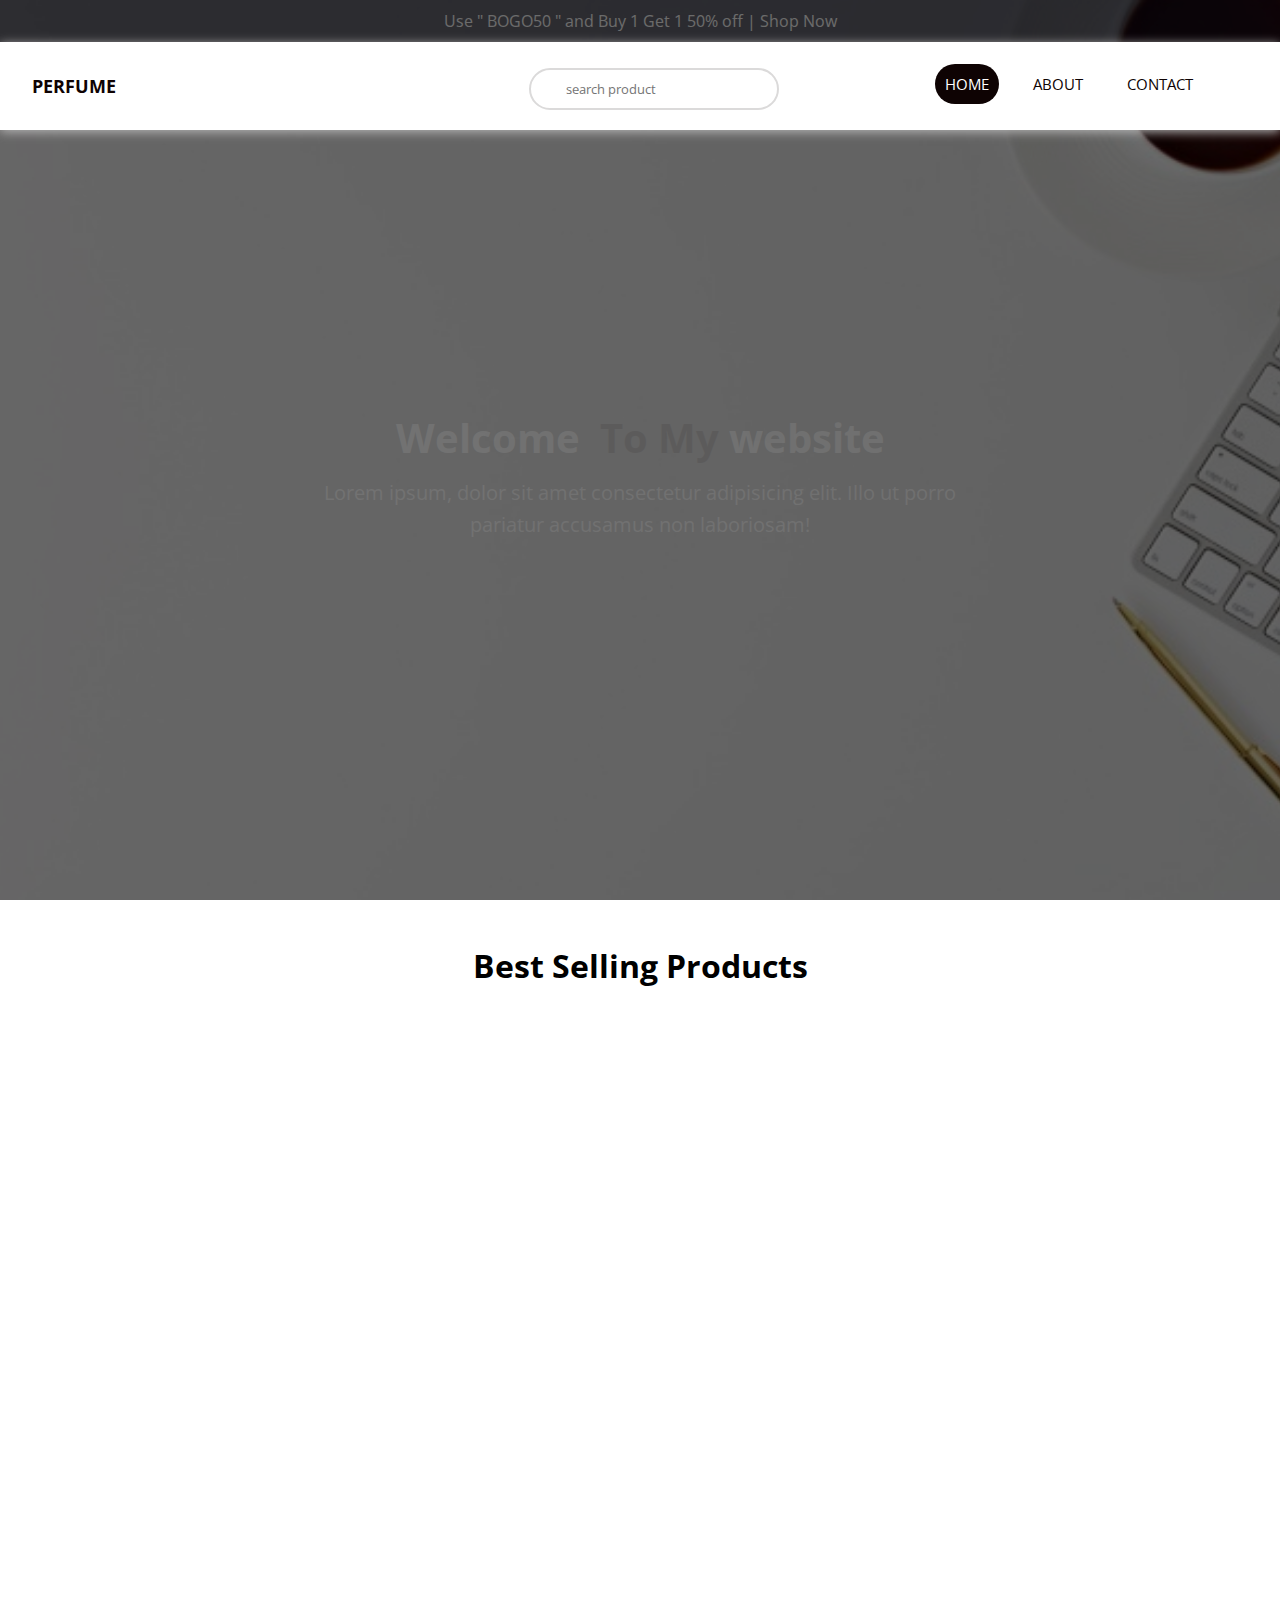
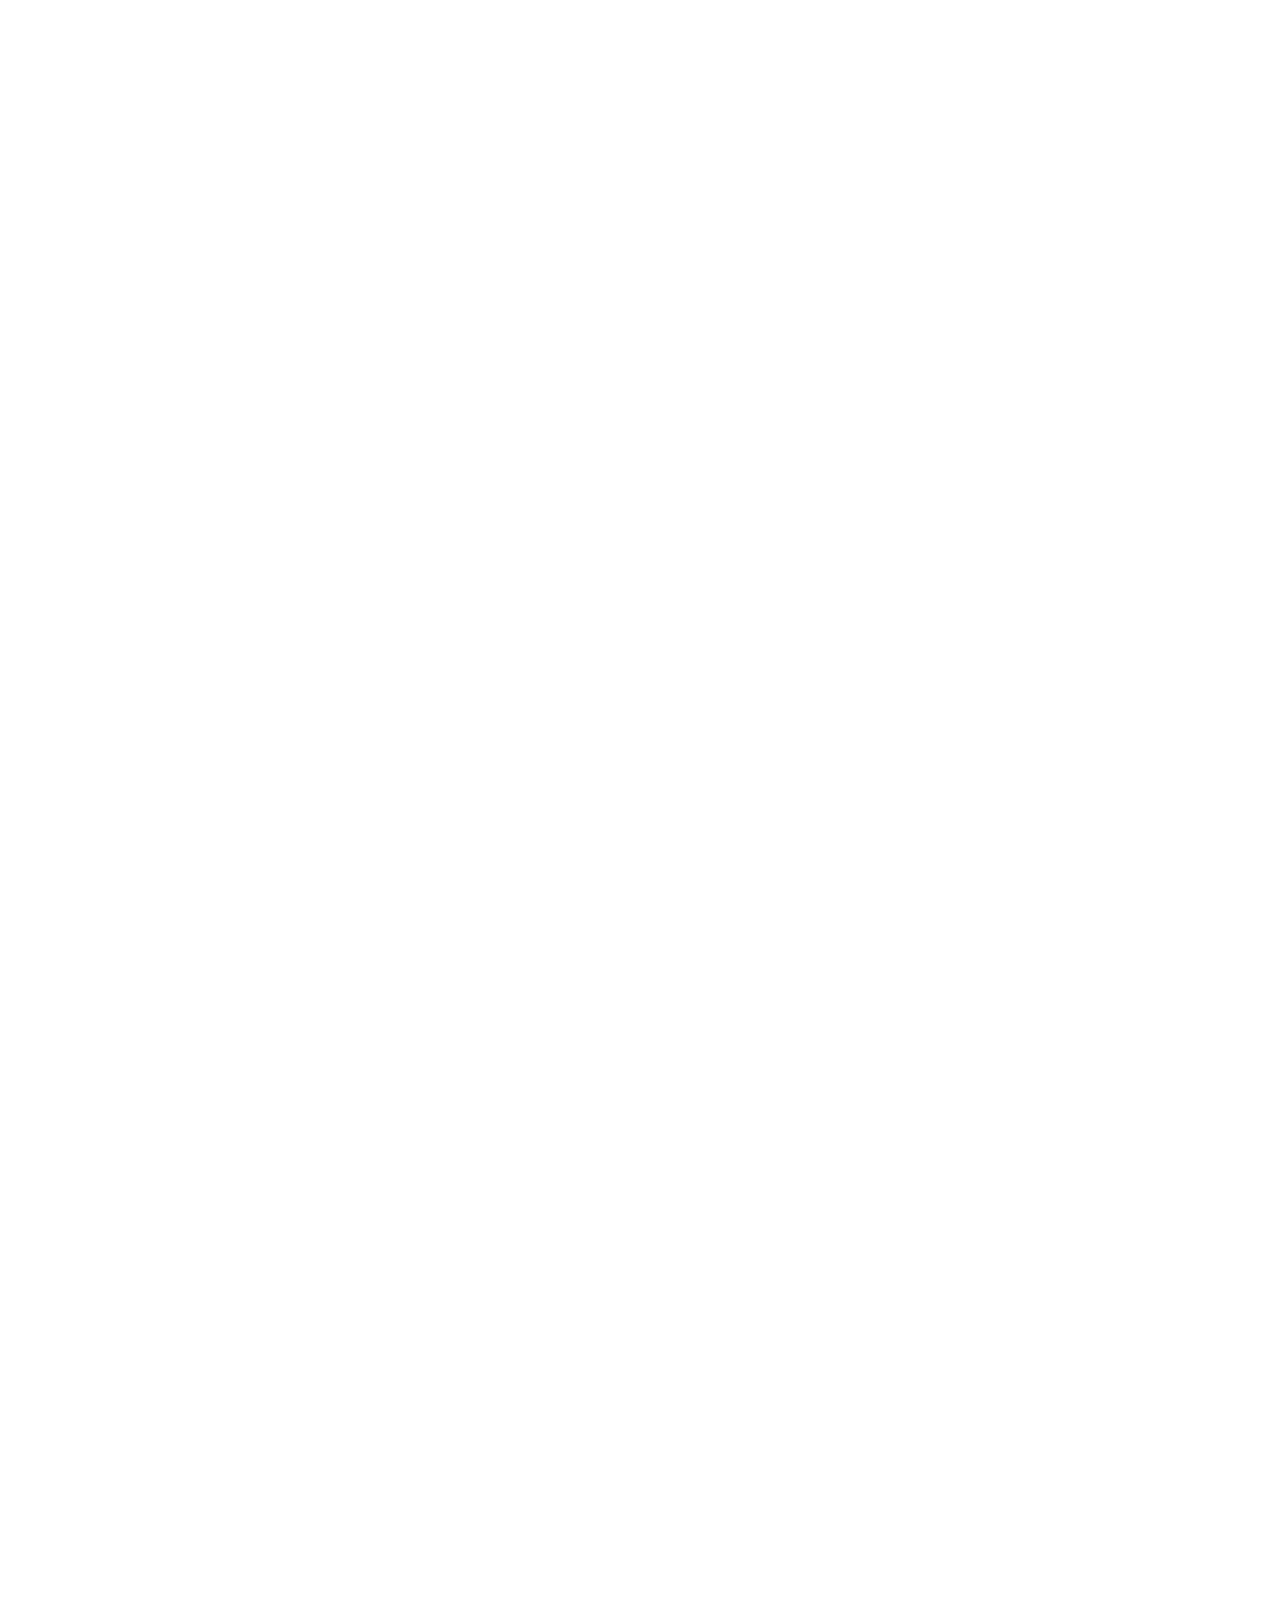
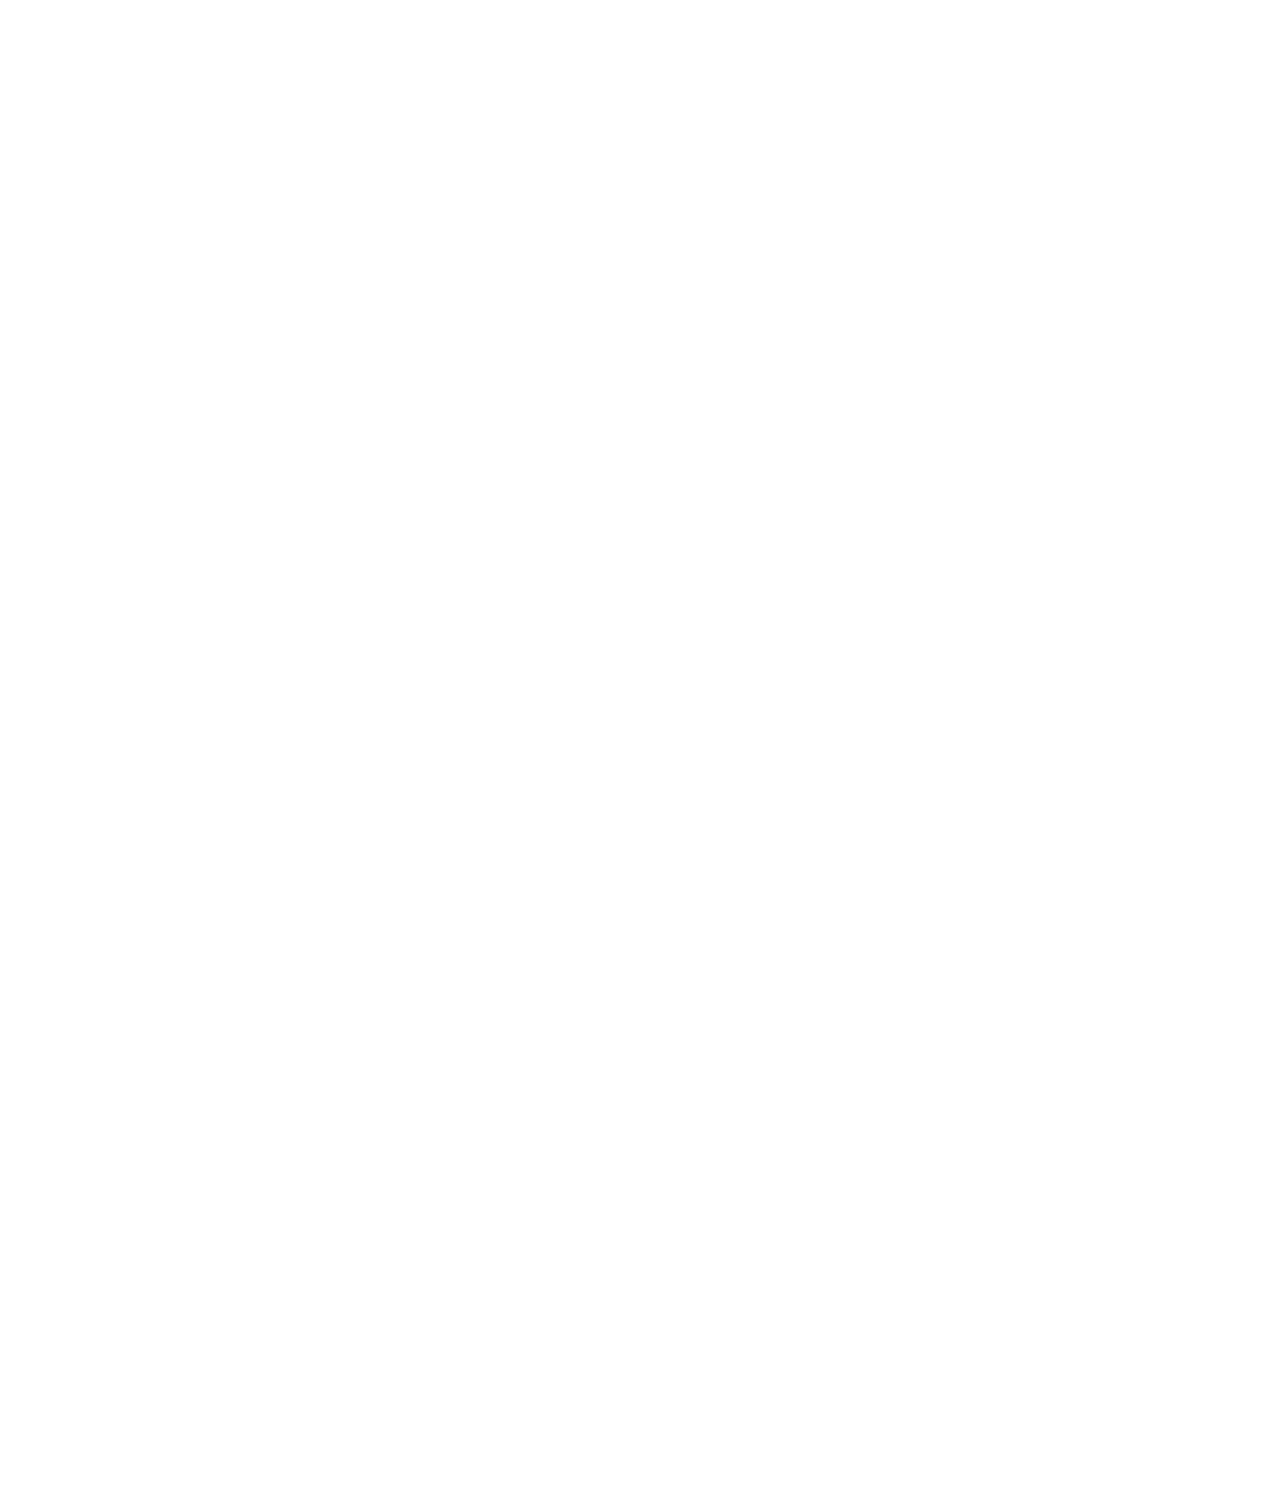
<file: index.html>
<!DOCTYPE html>
<html lang="en">

<head>
    <meta charset="UTF-8">
    <meta name="viewport" content="width=device-width, initial-scale=1.0">
    <title>Document</title>
    <link rel="stylesheet" href="https://cdnjs.cloudflare.com/ajax/libs/font-awesome/6.4.2/css/all.min.css"integrity="sha512-z3gLpd7yknf1YoNbCzqRKc4qyor8gaKU1qmn+CShxbuBusANI9QpRohGBreCFkKxLhei6S9CQXFEbbKuqLg0DA=="crossorigin="anonymous" referrerpolicy="no-referrer" />
    <link rel="stylesheet" href="https://unpkg.com/aos@2.3.1/dist/aos.css" >
    <link rel="stylesheet" href="./css/style.css">
    <link rel="preconnect" href="https://fonts.googleapis.com">
    <link rel="preconnect" href="https://fonts.gstatic.com" crossorigin>
    <link rel="stylesheet" href="https://fonts.googleapis.com/css2?family=Noto+Kufi+Arabic:wght@100&family=Open+Sans:wght@300;400;700&family=Ubuntu:ital,wght@0,300;1,700&display=swap">
    <link rel="stylesheet" href="https://cdnjs.cloudflare.com/ajax/libs/font-awesome/6.4.2/css/all.min.css"integrity="sha512-z3gLpd7yknf1YoNbCzqRKc4qyor8gaKU1qmn+CShxbuBusANI9QpRohGBreCFkKxLhei6S9CQXFEbbKuqLg0DA=="crossorigin="anonymous" referrerpolicy="no-referrer" />
    <script src="https://cdn.jsdelivr.net/npm/jquery@3.7.1/dist/jquery.min.js"></script>
</head>



<body onload="show()">

    <!-- ----- landing ------ -->

    <section class="landing-page">
        <div class="overlay"></div>
        <div class="nav">Use " BOGO50 " and Buy 1 Get 1 50% off | Shop Now</div>
        <div class="header-area">
            <div class="logo">perfume </div>

            <!-- <?xml version="1.0" encoding="utf-8"?>
<!DOCTYPE svg PUBLIC "-//W3C//DTD SVG 1.1//EN" "http://www.w3.org/Graphics/SVG/1.1/DTD/svg11.dtd">
<svg class="svg" version="1.1" xmlns="http://www.w3.org/2000/svg" xmlns:xlink="http://www.w3.org/1999/xlink" x="0px" y="0px" viewBox="0 0 256 256" enable-background="new 0 0 256 256" xml:space="preserve">
<metadata> Svg Vector Icons : http://www.onlinewebfonts.com/icon </metadata>
<g><g><path fill="#000000" d="M178,115.7H78c-3.3,0-6,2.7-6,6v62.9c0,3.3,2.7,6,6,6h100c3.3,0,6-2.7,6-6v-62.9C184,118.4,181.3,115.7,178,115.7z M164.9,173.5H91.7v-40.3h73.1V173.5z"/><path fill="#000000" d="M214.2,106.4L195,86.1c-1.2-1.2-2.7-1.9-3.9-1.9h-31.3V62.4h15.7h5.8c1.5,0,2.9-0.5,3.9-1.5l10.5-9.2c1.3-1.2,2.1-2.8,2.1-4.6V26.4c0-1.6-0.7-3.2-1.8-4.3l-10.5-10.3c-1.1-1.1-2.6-1.7-4.2-1.7H74.7c-1.6,0-3.1,0.6-4.2,1.7L59.9,22.1c-1.2,1.1-1.8,2.7-1.8,4.3v20.9c0,1.7,0.8,3.4,2.1,4.6L70.7,61c1.1,1,2.5,1.5,3.1,1.5h22.3v21.7H65.9c-2.2,0-3.8,0.7-4.9,1.9l-19.2,20.3c-1,1.1-1.6,2.6-1.6,4.1v111.3c0,1.7,0.7,3.3,1.9,4.4l19.2,18.1c1.1,1.1,2.6,1.6,4.1,1.6h125.2c1.5,0,3-0.6,4.1-1.6l19.2-18.1c1.2-1.1,1.9-2.7,1.9-4.4V110.6C215.8,109,215.2,107.5,214.2,106.4z M76.3,41.1V30.7l6.2-5.3h90.5l6.2,5.3v10.4l-6,4.7H82.3L76.3,41.1z M114.5,62.4H142v21.7h-27.5V62.4z M199.4,217.9l-11.2,10.8H68.6l-11.1-10.6V113.2l12.4-12.1h116.2l13.3,12.1V217.9L199.4,217.9z"/></g></g>
</svg> -->


            <div class="search">
                <input id="Search_Input" type="search" placeholder="search product" onkeypress="SearchItem()" href="#photo-b">
            </div>
            <ul class="links">
                <li><a id="activ" href="index.html">Home</a></li>
                <li><a href="About.html">about</a></li>
                <li><a href="Contact.html">contact</a></li>
                <a href="signup.html"><i class="fa-regular fa-user"></i></a>
                <a href="./cart.html"><i onload="" class="fa-solid fa-cart-shopping"></i></a>

            </ul>
        </div>
        <div class="introduction-text">
            <h1>Welcome <span>To My </span> website</h1>
            <p>Lorem ipsum, dolor sit amet consectetur adipisicing elit. Illo ut porro pariatur accusamus non
                laboriosam!</p>
        </div>
    </section><br><br>

    <!-- --------------------------------------------------------------------------------------------------------------- -->
    <section>
        <div  class="txt">
            <h1>Best Selling Products</h1>
        </div><br><br>

        <div class="photo_div" id="photo-b">
        </div> 

    </section><br><br>

    <!-- ------------------------------landing-about--------------------------------------------------------- -->
    <section  data-aos="fade-up" class="about">
        <div class="img-about">
            <img data-aos="fade-right" src="./images/back-4.jpg" alt="">
        </div>
        <div data-aos="fade-left" class="about-desc">
            <p data-aos="fade-right">About Us</p>
            <h1 data-aos="fade-right">Love is encapsulated as a Keynote in Infinite Love perfume bottle</h1><br>
            <p data-aos="fade-right" id="des-span">Our perfumes are long lasting like Infinite and similarly,
                they are made of pure perfume oils such as True Love.
                These two distinctive characteristics of our perfumes gave us inspiration for the brand name,
                Infinite Love. To achieve designing a fragrance that lasts longer and made of pure perfume oils is
                rooted in expertise,
                harmony and balance. Basically, there are three main components while creating a fragrance oil blend.
                Fragrance experts name them as top notes, middle notes and base notes.</p><br>
            <button class="end-btn" >Read More</button>

        </div>
    </section><br><br>

    <!-- ----------------------------------------------------------------------------------- -->
    <section>
        <div data-aos="zoom-in" class="img-shop">
            <div data-aos="zoom-in" class="shop-desc">
                <p>Be The Best Of You</p>
                <h1>Become More Comfortable <br>Be Your Better Self</h1><br>
            </div>


            <a data-aos="zoom-in" href="#"> <button class="btn-Shop">Shop now</button></a>
        </div>
    </section><br><br>

    <!-- ---------------------------------------------------------------------------------------------------------------- -->

    <section data-aos="fade-left" class="end">
        <div class="end-desc">
            <p>Feel More Confident</p><br>
            <h1>Men's Collection</h1><br>
            <p id="des-span">Our massive collection of fragrances hugely surpasses what you could find at any individual
                shop. We also offer reviews of all of the perfumes we stock, making it easy to find what you’re looking
                for.</p><br>
            <button class="end-btn">View All</button>
        </div>
        <div data-aos="fade-right" class="img-end">
            <img src="./images/back-4.jpg" alt="">
        </div>
    </section><br><br>

    <!-- --------------------------------------Footer------------------------------------------------------ -->

    <footer data-aos="zoom-in" class="bg-body-tertiary text-center">
        <div class="container p-4 pb-0">
            <section class="mb-4">
                <a data-mdb-ripple-init class="btn text-white btn-floating m-1" style="background-color: #3b5998;"
                    href="#!" role="button"><i class="fab fa-facebook-f"></i></a>
                <a data-mdb-ripple-init class="btn text-white btn-floating m-1" style="background-color: #55acee;"
                    href="#!" role="button"><i class="fab fa-twitter"></i></a>
                <a data-mdb-ripple-init class="btn text-white btn-floating m-1" style="background-color: #dd4b39;"
                    href="#!" role="button"><i class="fab fa-google"></i></a>
                <a data-mdb-ripple-init class="btn text-white btn-floating m-1" style="background-color: #ac2bac;"
                    href="#!" role="button"><i class="fab fa-instagram"></i></a>
                <a data-mdb-ripple-init class="btn text-white btn-floating m-1" style="background-color: #0082ca;"
                    href="#!" role="button"><i class="fab fa-linkedin-in"></i></a>
                <a data-mdb-ripple-init class="btn text-white btn-floating m-1" style="background-color: #333333;"
                    href="#!" role="button"><i class="fab fa-github"></i></a>
            </section>
        </div><br><br>
        <div class="text-center p-3" style="background-color: rgba(0, 0, 0, 0.05);">
            © 2024 
            <a class="text-body" href="https://mdbootstrap.com/">MDBootstrap.com</a>
        </div>
    </footer>

<!-- --------------------------------------------End landing-page--------------------------------------------------------------------- -->

</body>
<script src="./js/main.js"></script>
<script src="https://unpkg.com/aos@2.3.1/dist/aos.js"></script>
<script>
    AOS.init();
</script>

</html>
</file>
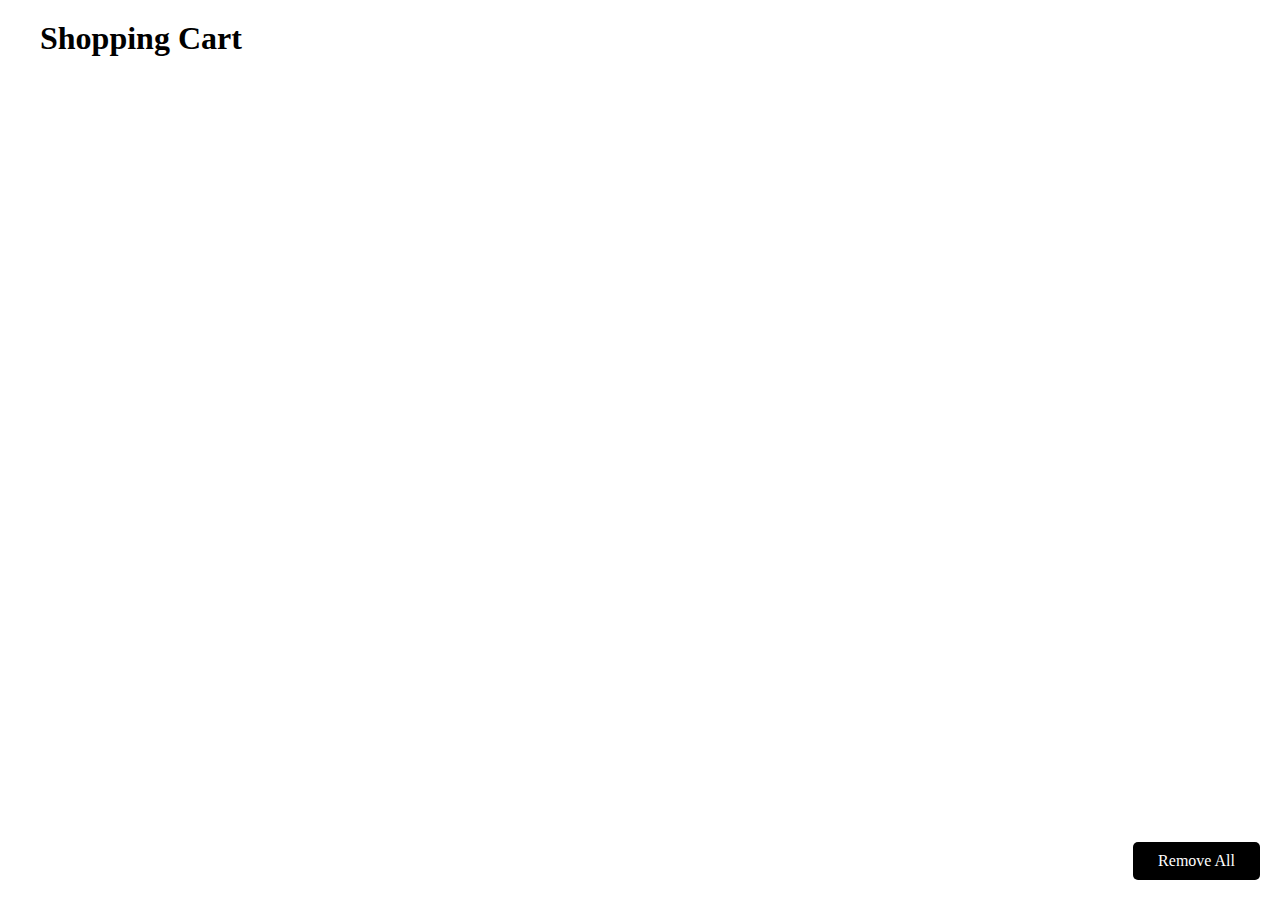
<file: cart.html>
<!DOCTYPE html>
<html lang="en">
<head>
  <meta charset="UTF-8">
  <meta name="viewport" content="width=device-width, initial-scale=1.0">
  <link rel="stylesheet" href="https://cdnjs.cloudflare.com/ajax/libs/font-awesome/6.4.2/css/all.min.css" integrity="sha512-z3gLpd7yknf1YoNbCzqRKc4qyor8gaKU1qmn+CShxbuBusANI9QpRohGBreCFkKxLhei6S9CQXFEbbKuqLg0DA==" crossorigin="anonymous" referrerpolicy="no-referrer" />
  <link rel="stylesheet" href="./css/cart.css">
  <title>Document</title>
</head>
<body onload="getCart()">
  <section>
    <div class="container">
      <h1><i class="fa-solid fa-cart-shopping"></i> shopping cart </h1>
      <div class="cart">
        <div class="products" id="products">
          <!-- <div class="product">
            <img src="./images/1-02_32f422ac-9712-40fe-a7e1-b2a067f56b55_540x.webp" alt="">
            <div class="product-info">
              <h3>K5 - Inspired By Coco Mademoiselle</h3>
              <h2>$79.61</h2>
              <p>50 ML. | 1.7oz</p>
              <span class="product-remove"><i class="fa-solid fa-trash-can"></i> remove</span>
            </div>
          </div> -->

          <!-- <div class="product">
            <img src="./images/1-02_32f422ac-9712-40fe-a7e1-b2a067f56b55_540x.webp" alt="">
            <div class="product-info">
              <h3>K5 - Inspired By Coco Mademoiselle</h3>
              <h2>$79.61</h2>
              <p>50 ML. | 1.7oz</p>
              <span class="product-remove"><i class="fa-solid fa-trash-can"></i> remove</span>
            </div>
          </div> -->
        </div>
        
      </div>
    </div>
  </section>
  <span class="product-remove" onclick="removeall()"><i class="fa-solid fa-trash-can"></i> remove all</span>
</body>
<script src="./js/cart.js"></script>
</html>
</file>
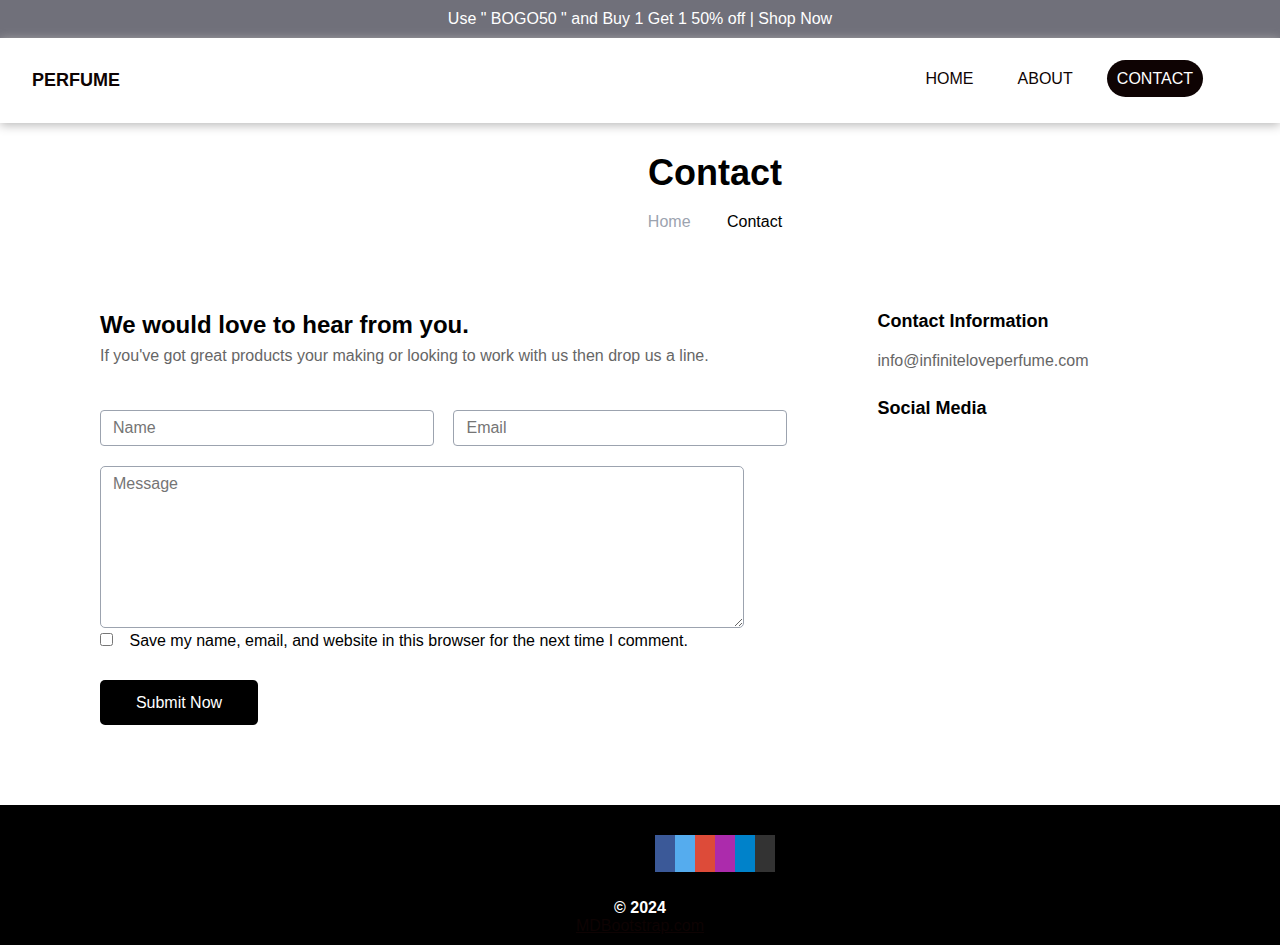
<file: Contact.html>
<!DOCTYPE html>
<html lang="en">
<head>
    <meta charset="UTF-8">
    <title>Contact</title>
    <meta name="viewport" content="width=device-width, initial-scale=1.0">
    <link rel="stylesheet" href="https://cdnjs.cloudflare.com/ajax/libs/font-awesome/6.4.2/css/all.min.css" integrity="sha512-z3gLpd7yknf1YoNbCzqRKc4qyor8gaKU1qmn+CShxbuBusANI9QpRohGBreCFkKxLhei6S9CQXFEbbKuqLg0DA==" crossorigin="anonymous" referrerpolicy="no-referrer" />
    <link rel="stylesheet" href="./css/contact.css">
    <link href="https://unpkg.com/aos@2.3.1/dist/aos.css" rel="stylesheet">
    <link rel="preconnect" href="https://fonts.googleapis.com">
    <link rel="preconnect" href="https://fonts.gstatic.com" crossorigin>
    <link rel="stylesheet">

    <style>

    </style>
</head>
<body>
    <div class="header">
        <div class="overlay"></div>
        <div class="nav">Use " BOGO50 " and Buy 1 Get 1 50% off | Shop Now</div>
        <div class="header-area">
            <div class="logo">perfume </div>


            <ul class="links">
                <li><a href="index.html">Home</a></li>
                <li><a href="About.html">about</a></li>
                <li><a id="activ" href="Contact.html">contact</a></li>
                <a href="signup.html"><i class="fa-regular fa-user"></i></a>
                <a href=""><i onload="" class="fa-solid fa-cart-shopping"></i></a>
            </ul>
        </div>

        <div class="container">
            <h1>
                Contact
            </h1>
            <div class="links" style="margin-top: 0.5rem;">
                <a href="index.html">Home</a>
                <i style="font-size: 10px;" class="fa-solid fa-chevron-right"></i>
                <span style="padding: 16px;">Contact</span>
            </div>
        </div>
    </div>
    <section class="body" style="padding: 80px 100px;">
        <div style="margin-right: 90px;">
            <h3 style="font-size: 24px; margin-bottom: 8px; ">We would love to hear from you.</h3>
            <p style="color: #666;">If you've got great products your making or looking to work with us then drop us a line.</p>
            <form action="">
                <div style="margin-top: 45px;">
                    <input style="padding: 8px 12px; width: 334px; margin-right: 15px;border-radius: 0.25rem;border: 1px solid #9Ca3AF;" type="text" placeholder="Name">
                    <input style="padding: 8px 12px;width: 334px;border-radius: 0.25rem; border: 1px solid #9Ca3AF;" type="email" name="" id="" placeholder="Email">
                </div>
                <textarea style="padding: 8px 12px;margin-top: 20px;border-radius: 5px;border: 1px solid #9Ca3AF;" name="" id="" cols="65" rows="8" placeholder="Message"></textarea>
                <div style="align-items: flex-start; margin-bottom: 30px;">
                    <input type="checkbox" name="" id="">
                    <label style="margin-left: 12px; font-size: 16px;font-family: Muli, sans-serif;" for="">Save my name, email, and website in this browser for the next time I comment.</label>
                </div>
                <button type="submit">Submit Now</button>
            </form>
        </div>
        <div>
            <h3 style="font-size: 18px;margin-bottom: 20px;">Contact Information</h3>
            <p style="color: #666;margin-bottom: 28px;">info@infiniteloveperfume.com</p>
            <h3 style="font-size: 18px; margin-bottom: 20px;">Social Media</h3>
            <div>
                <i style="padding: 0 8px;" class="fa-brands fa-facebook"></i>
                <i style="padding: 0 8px;" class="fa-brands fa-instagram"></i>
            </div>
        </div>
    </section>

    <footer class="bg-body-tertiary text-center">
        <div class="container p-4 pb-0">
            <section class="mb-4">
                <a data-mdb-ripple-init class="btn text-white btn-floating m-1" style="background-color: #3b5998;"
                    href="#!" role="button"><i class="fab fa-facebook-f"></i></a>
                <a data-mdb-ripple-init class="btn text-white btn-floating m-1" style="background-color: #55acee;"
                    href="#!" role="button"><i class="fab fa-twitter"></i></a>
                <a data-mdb-ripple-init class="btn text-white btn-floating m-1" style="background-color: #dd4b39;"
                    href="#!" role="button"><i class="fab fa-google"></i></a>
                <a data-mdb-ripple-init class="btn text-white btn-floating m-1" style="background-color: #ac2bac;"
                    href="#!" role="button"><i class="fab fa-instagram"></i></a>
                <a data-mdb-ripple-init class="btn text-white btn-floating m-1" style="background-color: #0082ca;"
                    href="#!" role="button"><i class="fab fa-linkedin-in"></i></a>
                <a data-mdb-ripple-init class="btn text-white btn-floating m-1" style="background-color: #333333;"
                    href="#!" role="button"><i class="fab fa-github"></i></a>
            </section>
        </div><br><br>
        <div class="text-center p-3" style="background-color: rgba(0, 0, 0, 0.05);">
            <h1>© 2024 </h1>
            <a class="text-body" href="https://mdbootstrap.com/">MDBootstrap.com</a>
        </div>
    </footer>
</body>
</html>
</file>
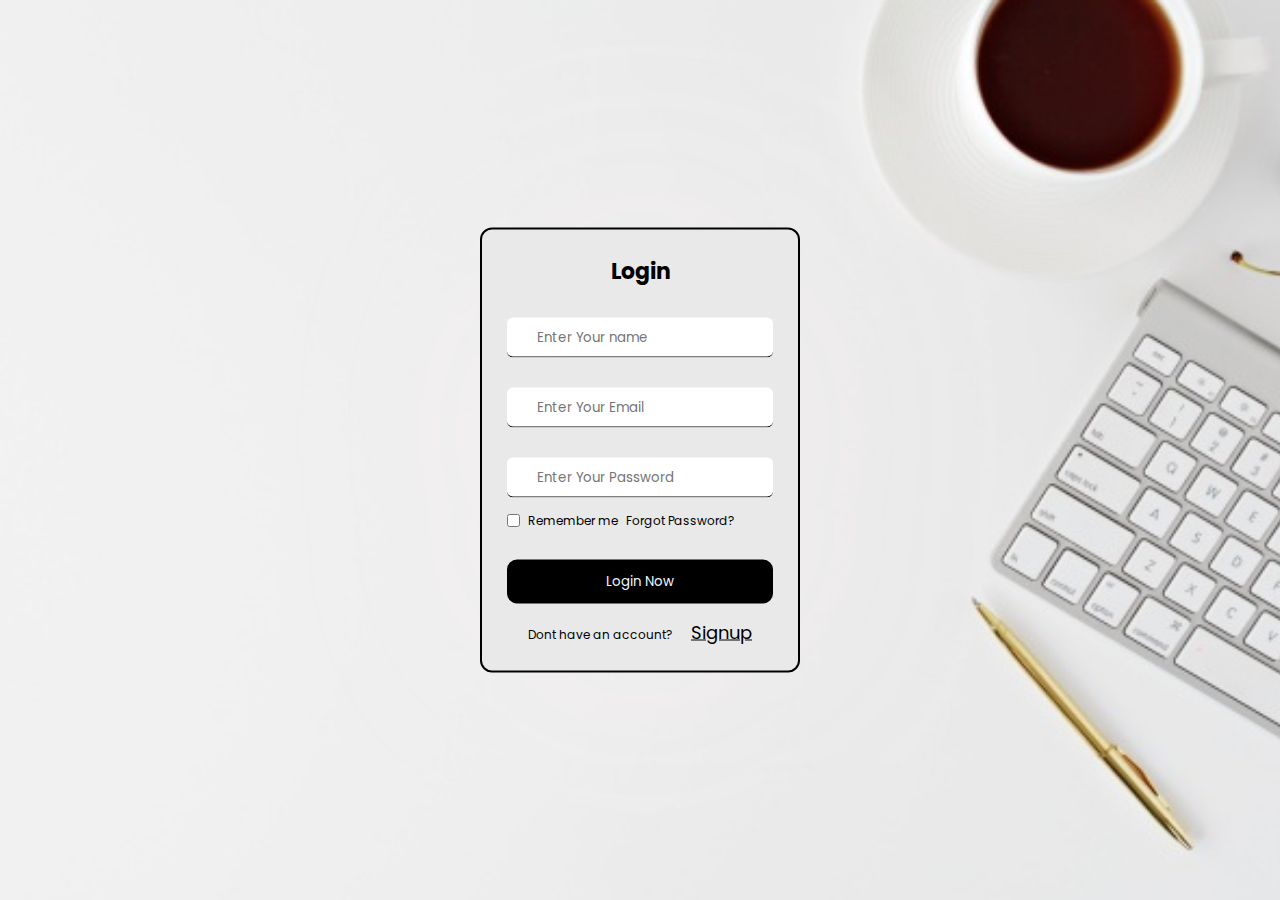
<file: login.html>
<!DOCTYPE html>
<html lang="en">
<head>
  <meta charset="UTF-8">
  <meta name="viewport" content="width=device-width, initial-scale=1.0">
  <title>websit with login</title>
  <link rel="stylesheet" href="./css/login.css">
  <link rel="stylesheet" href="https://unicons.iconscout.com/release/v4.0.0/css/line.css" />
</head>
<body>
  <!-- <header class="header">
    <nav class="nav">
      <a href="#" class="nav_logo"><img src="image/logo.png" alt="img"></a>
      <ul class="nav_items">
        <li class="nav_item">
          <a href="home.html" class="nav_link">Home</a>
          <a href="#" class="nav_link">Product</a>
          <a href="#" class="nav_link">Services</a>
          <a href="#" class="nav_link">Contact</a>
        </li>
      </ul>
      <button class="button" >login</button>
    </nav>
  </header> -->
  <section class="home">
    <div class="form_container">
      <i class="uil uil-times form_close" id="close"></i>
      <!-- login form -->
      <div class="form login_form">
        <form action="#">
          <h2>Login</h2>
          <div class="input_box">
            <input type="text" placeholder="Enter Your name" required  id="user">
            <i class="uil uil-user user"></i>
          </div>
          <div class="input_box">
            <input type="email" placeholder="Enter Your Email" required id="email">
            <i class="uil uil-envelope-alt email"></i>
          </div>
          <div class="input_box">
            <input type="password" placeholder="Enter Your Password" required id="pass">
            <i class="uil uil-lock password"></i>
            <i class="uil uil-eye-slash pw_hide" onclick="close()"></i>
          </div>
          <div class="option_field">
            <span class="checkbox">
              <input type="checkbox" id="check ">
              <label for="check">Remember me</label>
              <a href="#" class="Forgot_pw">Forgot Password?</a>
            </span>
          </div>
        </form>
        <button class="button" onclick="login()"> Login Now</button>
        <div class="login_signup">
          Dont have an account? <a style="color: #000000; font-size: large; margin-left: 15px; text-decoration: underline;" href="signup.html" id="signup">Signup</a>
        </div>
      </div>
    </div>
  </section>
</body>
<script src="./js/main.js"></script>
</html>
</file>
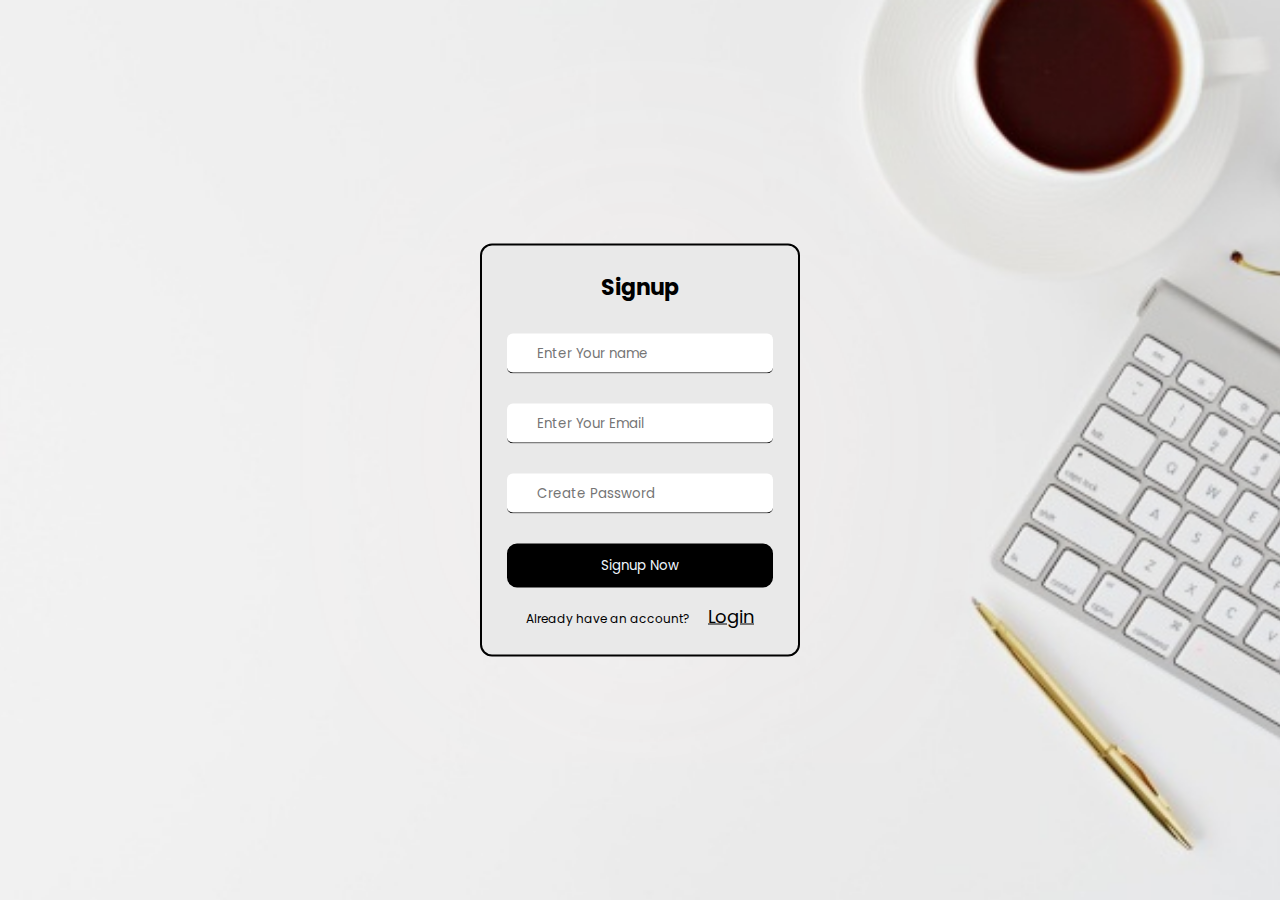
<file: signup.html>
<!DOCTYPE html>
<html lang="en">
<head>
  <meta charset="UTF-8">
  <meta name="viewport" content="width=device-width, initial-scale=1.0">
  <title>Document</title>
  <link rel="stylesheet" href="./css/login.css">
  <link rel="stylesheet" href="https://unicons.iconscout.com/release/v4.0.0/css/line.css" />
</head>
<body>
  <section class="home">
    <div class="form_container">
      <i class="uil uil-times form_close" ></i>
    <!-- signup -->
    <div class="form signup_form">
      <form action="#">
        <h2>Signup</h2>
        <div class="input_box">
          <input type="text" placeholder="Enter Your name" required  id="user">
          <i class="uil uil-user user"></i>
        </div>
        <div class="input_box">
          <input type="email" placeholder="Enter Your Email" required  id="email">
          <i class="uil uil-envelope-alt email"></i>
        </div>
        <div class="input_box">
          <input type="password" placeholder="Create Password" required id="pass">
          <i class="uil uil-lock password"></i>
          <i class="uil uil-eye-slash pw_hide"></i>
        </div>
          
        <!-- <div class="input_box">
          <input type="password" placeholder="Confirm Password" required>
          <i class="uil uil-lock password"></i>
          <i class="uil uil-eye-slash pw_hide"></i>
        </div> -->
        </div>
      </form>
      <button class="button" onclick="signup()">Signup Now</button>
      <div class="login_signup">
        Already have an account? <a style="color: #000000; font-size: large; margin-left: 15px; text-decoration: underline;" href="login.html" id="signup">Login</a>
      </div>
    </div>
  </section>
</body>
<script src="./js/main.js"></script>
</html>
</file>
<file: css/style.css>
*{
    font-family: "Open Sans", sans-serif;
    margin: 0;
    padding: 0;
    
}

/* -------------- landing --------------- */

.landing-page {
    min-height: 100vh;
    background-image: url(../images/back-4.jpg);
    background-size: cover;
    position: relative;

}

.landing-page .overlay {
    background-color: #00000094;
    position: absolute;
    width: 100%;
    height: 100%;
    left: 0;
    top: 0;
    z-index: 1;
    
}

.nav{
    text-align: center;
    background-color: #08081a94;
color: #fff;
padding: 10px;
}

.header-area {
    position: relative;
    z-index: 2;
    color: #0e0303;
    display: flex;
    text-transform: uppercase;
    padding: 15px;
    background-color: #fff;
    border: #fff 2px solid;
    box-shadow: 0px 2px 10px rgb(182, 181, 181);
}

.header-area .logo {
    width: 300px;
    padding: 15px;
    font-weight: bold;
    font-size: large;
}

.header-area .links {
    list-style: none;
    width: 100%;
    text-align: right;
    padding-left: 0;
    padding-right: 20px;
    font-size: 15px;
    margin-top: 15px;
}


.search {
    display: flex;
    align-items: center;
    position: relative;
    margin-top: 5px;
    padding-left: 300px;
    /* border: 2px solid; */
}

.search input {
    border-radius: 25px;
    border: 2px solid rgb(219, 218, 218);
    width: 250px;
    padding: 10px;
    padding-left: 35px;
    margin-left: 70px;
}

.search i {
    position: absolute;
    margin-left: 60px;
}

.but:hover {
    color: rgb(11, 12, 12);
}

#ser {
    border-radius: 25px;
    border: 2px solid rgb(219, 218, 218);
    width: 70px;
    padding: 10px;
    cursor: pointer;
}

#ser:hover {
    background-color: rgb(128, 133, 131);
    color: aliceblue;
}

.header-area .links li {
    display: inline-block;
    margin-left: 20px;
}

.header-area .links li a {
    text-decoration: none;
    color: #0e0303;
}

.header-area .links li a:hover {
    text-decoration: none;
    color: #fff;
    background-color: #0e0303;
    border-radius: 50px;
}

a {
    padding: 10px;
    color: #0e0303;
}

.introduction-text {
    position: absolute;
    left: 50%;
    top: 50%;
    transform: translate(-50%, -50%);
    z-index: 2;
    color: #fff;
    text-align: center;
}

.introduction-text h1 {
    font-size: 40px;
    margin: 50px 0 12px;
}

.introduction-text p {
    line-height: 1.6;
    font-size: 20px;
    margin: 0;
}

span {
    color: #0e0303;
}

#activ{
    background-color: #0e0303;
    color: #fff;
    border-radius: 50px;
}
/*----------------------------------- landing-B -------------------------------------------- */

.txt{
text-align: center;}
.photo {
    display: flex;
    width: 100%;
    /* justify-content: space-between; */
    gap: 10px;
    align-items: center;
    /* text-align: center; */
    /* padding: 70px; */
}

/* .photo:hover{
/* background-color: rgb(35, 255, 200); */

.photo div {
    /* padding: 10px; */
    width: 25%;
    box-shadow: 0px 2px 25px rgb(69, 69, 69);
    border-radius: 10px;
    margin-left: 200px;
    margin-right: 20px;
    background-color: #ffff;
}

.photo img {
    width: 100%;
}

.photo div h6 {
    text-align: center;
    cursor: pointer;
}

.photo div h6:hover {
    color: rgb(161, 161, 160);
}



/*----------------------------------- landing-c -------------------------------------------- */
.photo-b {
    display: flex;
    width: 100%;
    gap: 10px;
    align-items: center;

}
.svg {
    /* padding: 20px 30px; */
    color: #55585f;
    width: 60px;
    
    /* margin-right: 300px; */
    /* background-color: #f2f2f2; */
}
.photo-b div {
    /* padding: 10px; */
    width: 100%;
    box-shadow: 0px 2px 10px rgb(69, 69, 69);
    border-radius: 10px;
    margin-left: 30px;
    margin-right: 20px;
    background-color: #ffff;
}
.photo-b div .btn{
    width: 100px ;
    height: 50px;
    color: #000000;
    margin: 10px;
}

.photo-b img {
    width: 100%;
}

.photo-b div h6 {
    text-align: center;
    cursor: pointer;
}

.photo-b div h6:hover {
    color: rgb(161, 161, 160);
}

h3,span{
    margin-left: 10px;
}
/*---------------------------------------*/
.photo_div{
    display: flex;
    flex-wrap: wrap;
    justify-content: center;
    align-items: center;
    width: 100%;
    gap: 50px;
    
    
}
.photo_div div{
    width: 400px;
    box-shadow: 0px 2px 10px rgb(69, 69, 69);
    border-radius: 10px;

    background-color: #ffff;
}
.photo_div img {
    width: 100%;
    border-radius: 10px 10px 0 0;
    height: 200px;

}

.photo_div div h3 {
    text-align: center;
    cursor: pointer;
}

.photo_div div h3:hover {
    color: rgb(161, 161, 160);
}

span{
    margin-left: 10px;
    
}
.photo_div div .btn{
    border: none;
    border-radius: 5px;
    padding: 5px 20px;
    width: 150px ;
    height: 30px;
    color: #ffffff;
    background-color: #000000;
    margin: 10px;
    margin-left: 220px;
    text-align: center;
}
.photo_div div .btn:hover{
    background-color: #ffff;
    color: #000000;
    border: 1px solid rgb(161, 161, 160);
}
/* ------------------------------------------------------------------------------------------------------------- */

.about{
    background-color: rgb(211, 210, 208);
    display: flex;
    gap: 10px;
}

.img-about{
    width: 50%;
    margin: 50px;
}
.about-desc{
    margin-top: 70px;
    gap: 10px;
}

.des-span{
    /* font-size:xx-large; */
    padding: 100px;
}

button{
    /* background-color: #0e0303; */
    color: #fff;
    padding: 15px;
    cursor: pointer;
}
.button:hover{
    background-color: #fff;
    color: #000000;
    border: none;
    margin: 0%;
    border-radius: 10px;
    border: 1px solid rgb(71, 70, 70);
}

/* ---------------------------------------------------------------------------------------------- */

.img-shop{
    background-image: url('../images/back-2.jpg');
    background-size: cover;
    padding: 200px;
}

.btn-Shop{
    background-color: #fff;
    color: #0e0303;
    /* padding: 15px; */
    cursor: pointer;
    border-radius: 10px;

}
.btn-Shop:hover{
    background-color: #000000;
    color: #fff;
    border: none;
    margin: 0%;
    border-radius: 10px;
    border: 1px solid rgb(71, 70, 70);
}

.shop-desc{
    color: #fff;
}

/* --------------------------------------------------------------------------------------------------- */

.end{
    background-color: rgb(211, 210, 208);
    display: flex;
    gap: 10px;
}

.img-end{
    width: 50%;
    margin: 50px;
}
.end-desc{
    margin: 70px 200px 0 100px;
    /* margin: 50px; */
}

.des-span{
    /* font-size:xx-large; */
    padding: 100px;
}

.end-btn{
    background-color: #0e0303;
    color: #fff;
    padding: 15px;
    cursor: pointer;
    border-radius: 10px;
        /* margin-right: 700px; */
}
.end-btn:hover{
    background-color: #fff;
    color: #000;
}


/* ----------------------------------------------------------------------------------------- */
.bg-body-tertiary{
    width: 100%;
    height: 100%;
    background-color: #000000;
    color: #fff;
    padding: 50px;
    gap: 200px;
    text-align: center;
    align-items: center;

}

.bg-body-tertiary i{
    color: #fff;
}

.container{
    margin-right: 150px;
    
}
</file>
<file: css/cart.css>
*{
  margin: 0;
  padding: 0;
  box-sizing: border-box;
  text-transform: capitalize;

}



.container{
  max-width: 1200px;
  margin: 0 auto;
}
.container h1{
  padding: 20px 0;

}
.cart{
  display: flex;

}
.products{
  flex: 0.75;
}
.product{
  display: flex;
  width: 100%;
  height: 200px;
  overflow: hidden;
  border: 1px solid silver;
  cursor: pointer;
  margin-bottom: 20px;
}
.product:hover{
  border: none;
  box-shadow: 2px 2px 4px rgba(0,0,0,0.2) ;
  transform: scale(1.01);
}
.product img{
  width: 300px;
  height: 200px;
  object-fit: cover;
}
.product img:hover{
  transform: scale(1.01);
}
.product-info{
  padding: 20px;
  width: 100%;
  position: relative;
}
.product-info h3 , h2 , p{
  margin: 20px;
}
.product-remove{
  position: absolute;
  border: 20px;
  bottom: 20px;
  right: 20px;
  padding: 10px 25px;
  background-color:#000000;
  color: white;
  cursor: pointer;
  border-radius: 5px;
  
}
.product-remove:hover{
  background-color: white;
  color: #000000;
  font-weight: 600;
  border: 1px solid #000000;
  transition: all 0.4s ease-in-out;
}
.{
  padding-right: 10px;
}
/*--------------------------*/
</file>
<file: css/contact.css>
*{
    margin: 0;
    padding: 0;
    box-sizing: border-box;
    font-family: 'Asul, serif','Lucida Sans', 'Lucida Sans Regular', 'Lucida Grande', 'Lucida Sans Unicode', Geneva, Verdana, sans-serif;
    font-size: 16px;
}


.nav{
    text-align: center;
    background-color: #08081a94;
color: #fff;
padding: 10px;
}

.svg {
    color: #55585f;
    width: 60px;
    margin-right: 800px;
    

}
.header-area {
    position: relative;
    z-index: 2;
    color: #0e0303;
    display: flex;
    text-transform: uppercase;
    padding: 15px;
    background-color: #fff;
    border: #fff 2px solid;
    box-shadow: 0px 2px 10px rgb(182, 181, 181);
}

.header-area .logo {
    width: 300px;
    padding: 15px;
    font-weight: bold;
    font-size: large;
}

.header-area .links {
    list-style: none;
    width: 100%;
    text-align: right;
    padding-left: 0;
    padding-right: 20px;
    font-size: 15px;
}


.search {
    display: flex;
    align-items: center;
    position: relative;
    margin-top: 5px;
    padding-left: 300px;
    /* border: 2px solid; */
}

.search input {
    border-radius: 25px;
    border: 2px solid rgb(219, 218, 218);
    width: 250px;
    padding: 10px;
    padding-left: 35px;
    margin-left: 50px;
}

.search i {
    position: absolute;
    margin-left: 60px;
}

.but:hover {
    color: rgb(11, 12, 12);
}

#ser {
    border-radius: 25px;
    border: 2px solid rgb(219, 218, 218);
    width: 70px;
    padding: 10px;
    cursor: pointer;
}

#ser:hover {
    background-color: rgb(128, 133, 131);
    color: aliceblue;
}

.header-area .links li {
    display: inline-block;
    margin-left: 20px;
    margin-top: 15px;
}

.header-area .links li a {
    text-decoration: none;
    color: #0e0303;
}

.header-area .links li a:hover {
    text-decoration: none;
    color: #fff;
    background-color: #0e0303;
    border-radius: 50px;
}

a {
    padding: 10px;
    color: #0e0303;
}

#activ{
    background-color: #0e0303;
    color: #fff;
    border-radius: 50px;
}


/* --------------------------------------------------------------------------------------- */

div.container{
    text-align: center;
    /* margin-top: 25vh; */
    margin-top: 30px;
    padding: 0;
}
div.container h1{
    font-size: 2.25rem;
    line-height: 2.5rem;
    margin-bottom: 20px;
}
div.container div a{
    padding: 8px 16px;
    text-decoration: none;
    color: #9Ca3AF;
    font-size: 16px;
}

section.body{
    display: flex;
    /* margin-bottom: 2000px; */
}
button{
    width: 158px;
    height: 45px;
    color: white;
    background-color: black;
    padding: 10px 32px;
    border: none;
    border-radius: 5px;
}

/* --------------------------------------------------------------------- */
.bg-body-tertiary{
    width: 100%;
    height: 100%;
    background-color: #000000;
    color: #fff;
    padding: 10px;
    /* gap: 200px; */
    text-align: center;
    align-items: center;
    /* margin-top: 40px; */

}

.bg-body-tertiary i{
    color: #fff;
}

.container{
    margin-left: 150px;
    
}
</file>
<file: css/login.css>
@import url("https://fonts.googleapis.com/css2?family=Poppins:wght@200;300;400;500;600;700&display=swap");
*{
  margin: 0;
  padding: 0;
  box-sizing: border-box;
  font-family: "Poppins", sans-serif;
  
}
.header{
  position: fixed;
  height: 80px;
  width: 100%;
  z-index: 100;
  padding: 0 20px;
}
a{
  text-decoration: none;
}
.nav{
  max-width: 1100px;
  width: 100%;
  margin: 0% auto;
}
.nav,
.nav_item{
display: flex;
height: 100%;
align-items: center;
justify-content: space-between;
}
.nav_item{
  column-gap: 25px;
}
.nav_logo{
  font-size: 25px;
}
.nav_logo img{
  max-width: 120px;
  height: auto;
}

.nav_link:hover{
color: antiquewhite;
}
.home{
  position: relative;
  height: 100vh;
  width: 100%;
  background: url("../images/back-4.jpg");
  background-size: cover;
  background-position: center;
}
.button{
  padding: 2px 24px;
  border: 2px rgb(0, 0, 0) solid;
  background: transparent;
  border-radius: 6px ;
  /* cursor: pointer; */
}
.button:hover{
  color: rgb(168, 159, 142);
}
.button:active{
  transform: scale(0.95);
}
.form_container{
  position: absolute;
  max-width: 320px;
  width: 100%;
  top: 50%;
  left: 50%;
  border: 2px solid #000000;
  transform: translate(-50%,-50%);
  z-index: 101;
  background-color:rgb(233, 233, 233);
  padding: 25px;
  border-radius: 12px;
  box-shadow: 0px 2px 250px rgb(245, 239, 239);
}
.form_close{
  position: absolute;
  top: 10px;
  right: 20px;
  color: #000000;
  font-size: 22px;
  opacity: 0.7;
  cursor: pointer;
}
.form_container h2{
  font-size: 22px;
  color: #000000;
  text-align: center;
}
.input_box{
  position: relative;
  margin-top: 30px;
  width: 100%;
  height: 40px;
  /* border: 2px solid black; */
}

.input_box input{
  height: 100%;
  width: 100%;
  padding: 0 30px;
  color: #000000;
  border: none;
  outline: none;
  transition: all 0.2s ease ;
  border-bottom: 1.5px solid #000000;
  border-radius: 6px;
}
.input_box input:focus{
border-color: rgb(0, 0, 0);
}
.input_box i{
  position: absolute;
  top: 50%;
  transform: translateY(-50%);
  font-size: 20px;
  margin-left: 5px;
}
.input_box input:focus~i.email,.input_box input:focus~i.password,.input_box input:focus~i.user{
  color: rgb(0, 0, 0);
}
.input_box i.email,.input_box i.password,.input_box i.user  {
left: 0;
color: #000000;
}
.input_box i.pw_hide{
  right: 0;
  font-size: 18px;
}
.option_field{
  margin-top: 14px;
  display: flex;
  align-items: center;
  justify-content: space-between;
}
.checkbox{
  display: flex;
  white-space:nowrap;
  column-gap: 8px;
  font-size: 12px;
}
.checkbox input{
  accent-color: #000000;
}
.form_container a{
  color: rgb(0, 0, 0);
  font-size: 12px;
}
.form_container a:hover{
  text-decoration: underline;
}
.checkbox label{
  font-size: 12px;
  user-select: none;
  color: #000000;
  cursor: pointer;
}
.form_container button{
  background-color: #000000;
  margin-top: 30px;
  width: 100%;
  padding: 10px 0;
  border-radius: 10px;
  color: aliceblue;
  cursor: pointer;
}

.button:hover{
  background-color: #fff;
  color: #000000;
  
}

.login_signup{
  font-size: 12px;
  text-align: center;
  margin-top: 15px;
  color: #000000;
}
/* .signup_form{
  display: none;
} */
</file>
